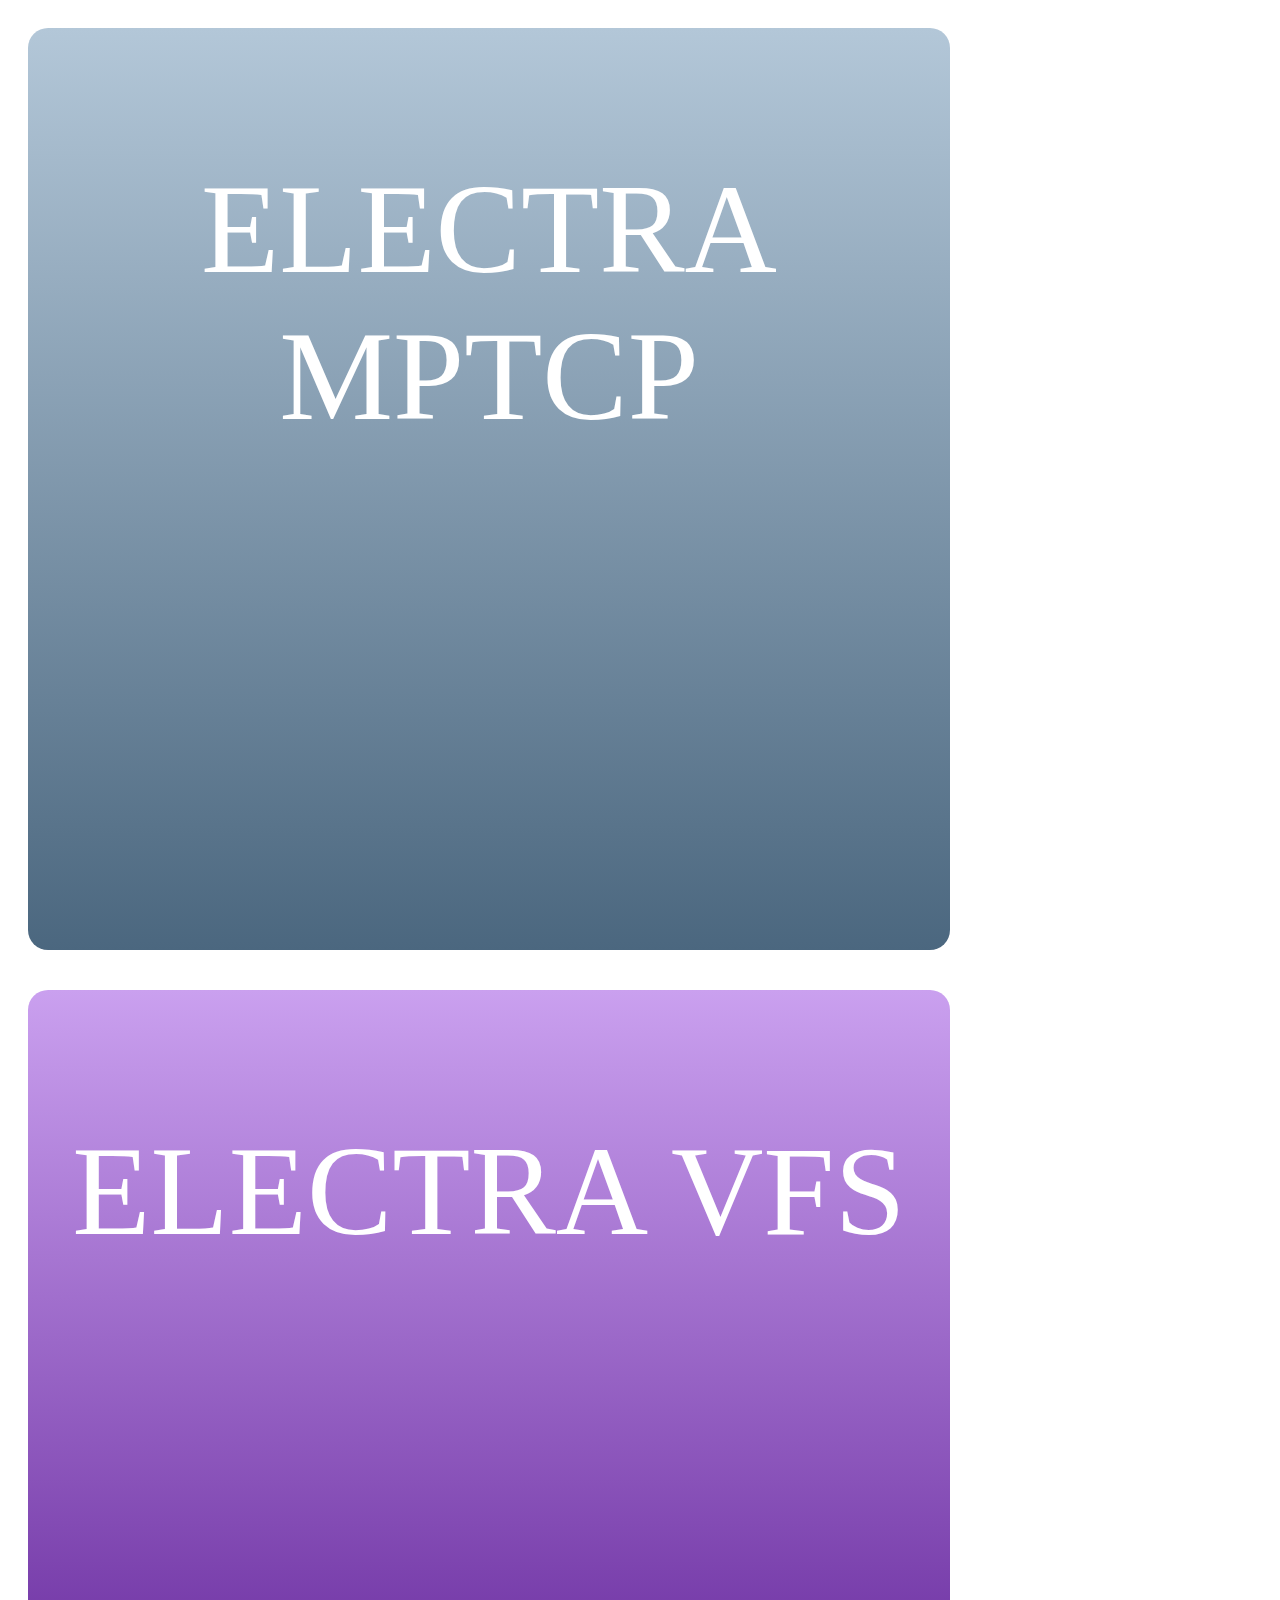
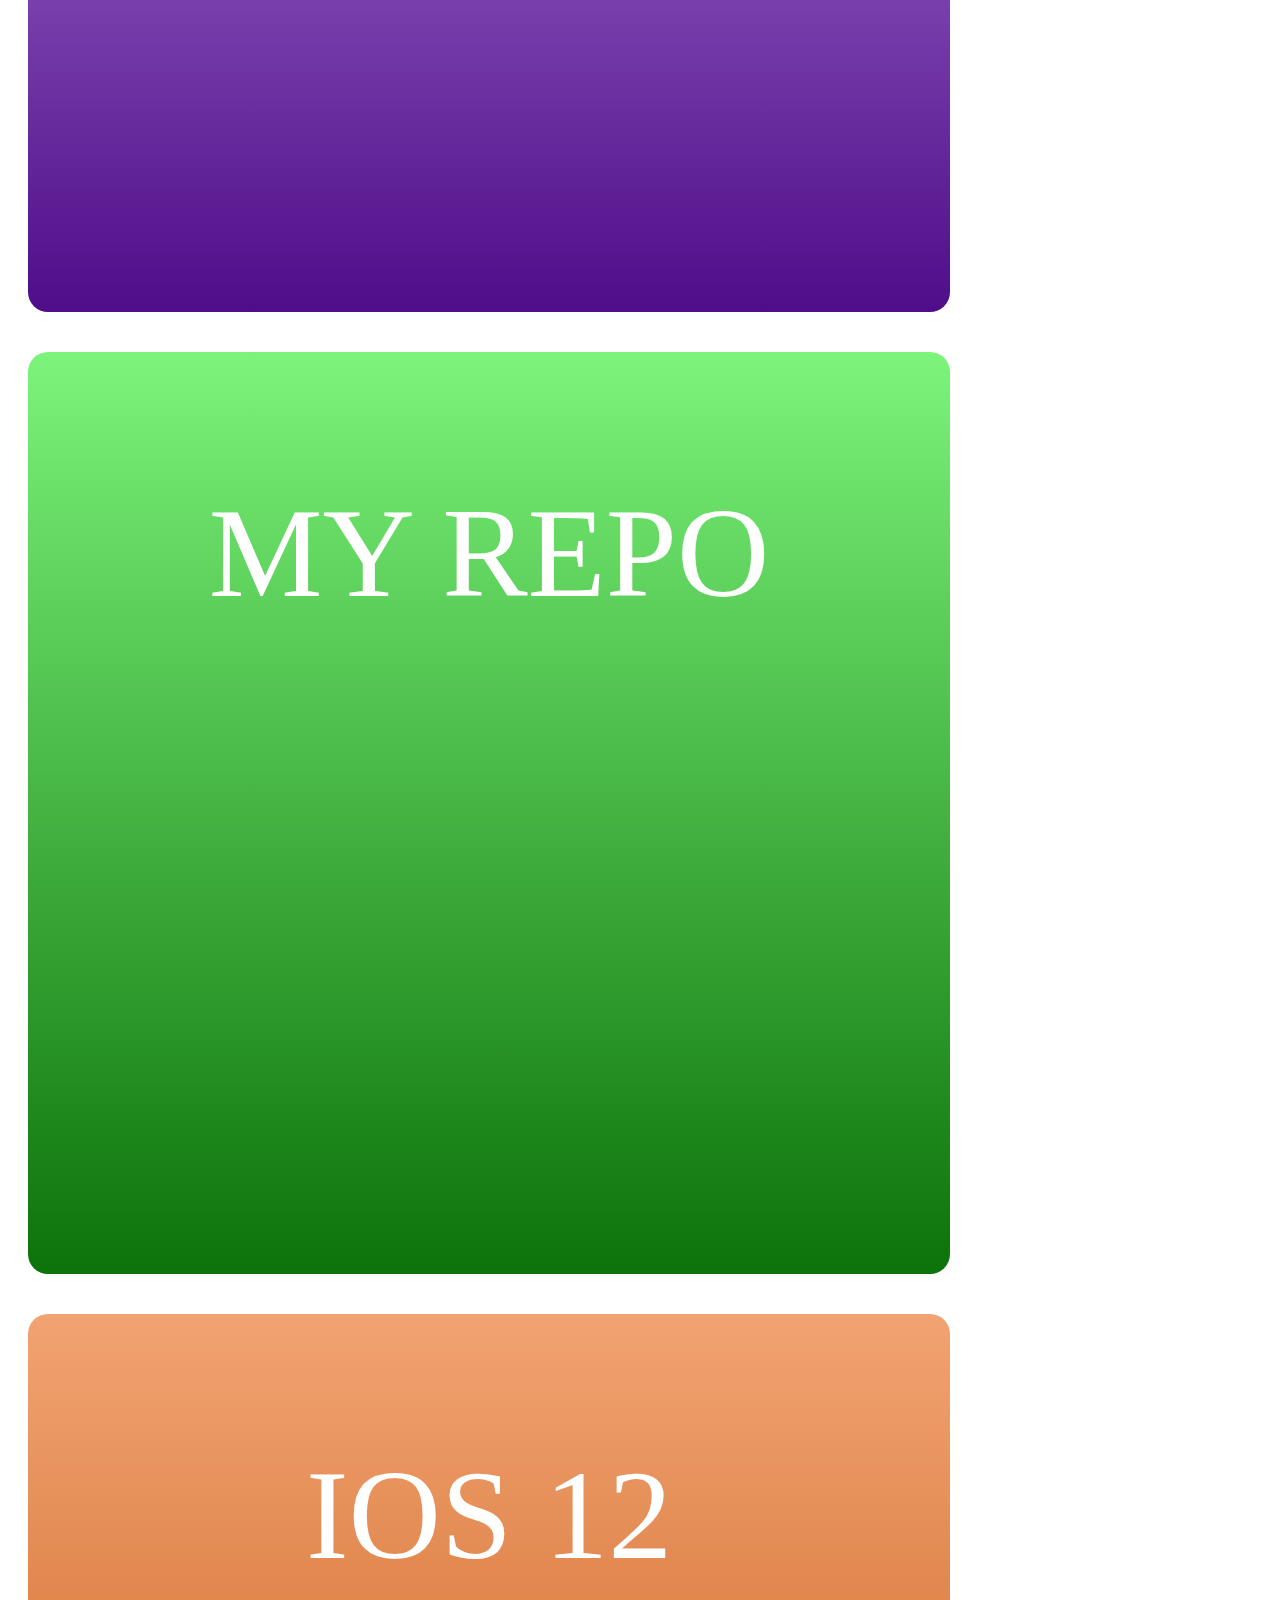
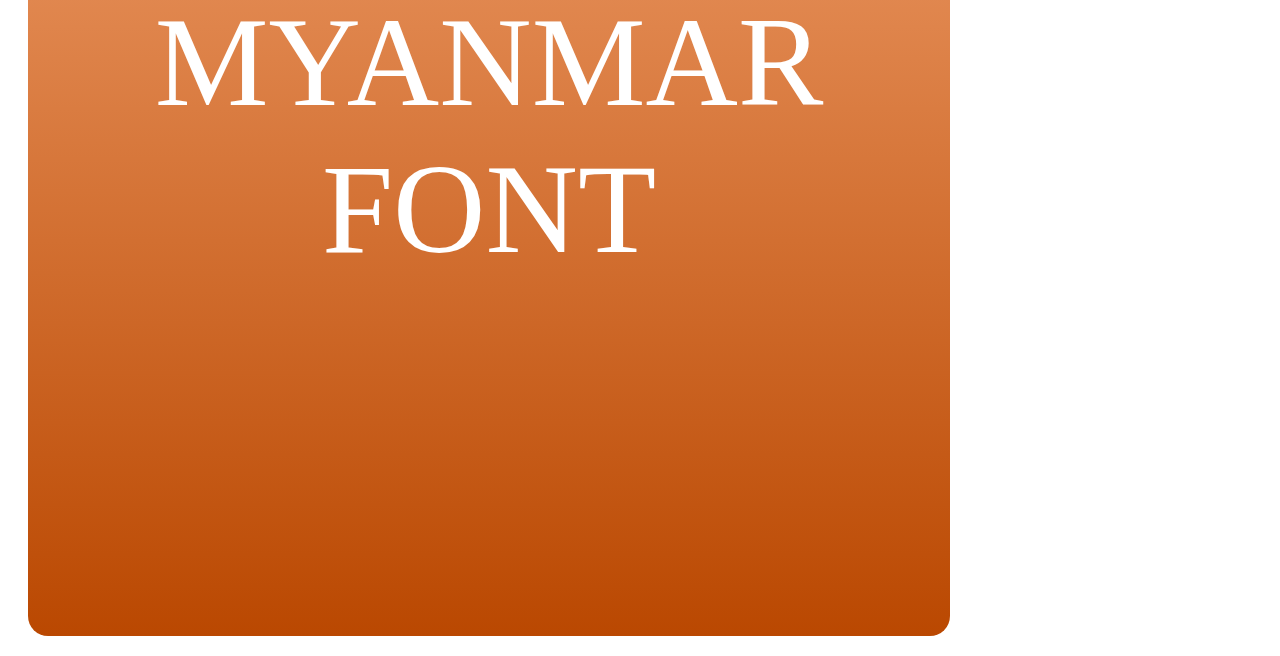
<file: index.html>
<html>
<head>
<title>Testing</title>

<link href="me.css" rel="stylesheet" type="text/css"/>

</head>

<body>

<div class="content" id="first"><p class="mytext">electra mptcp</p></div>
<div class="content" id="second"><p class="mytext">electra vfs</p></div>
<div class="content" id="third"><p class="mytext">My Repo</p></div>
<div class="content" id="fourth"><p class="mytext">iOS 12 Myanmar Font</p></div>

</body>
</html>
</file>
<file: me.css>
div.content{
      height: 922px;
      width: 922px;
      border-radius: 20px;
      float: left;
      margin: 20px;
}

div.mytext{

    position: relative;
    text-align: center;
    top: 50%;
    transform: translateY(-50%);
    
}

div#first{
    font-size: 8em;
    text-transform: uppercase;
    text-align: center;
    position: relative;
    color: white;
    background: #B3C7D8;
    background: -moz-linear-gradient(top, #B3C7D8 0%, #4B677F 100%);
    background: -webkit-linear-gradient(top, #B3C7D8 0%, #4B677F 100%);
}

div#second{
    font-size: 8em;
    text-transform: uppercase;
    text-align: center;
    position: relative;
    color: white;
    background: #CAA0EF;
    background: -moz-linear-gradient(top, #CAA0EF 0%, #4F0D89 100%);
    background: -webkit-linear-gradient(top, #CAA0EF 0%, #4F0D89 100%);
    
}

div#third{
    font-size: 8em;
    text-transform: uppercase;
    text-align: center;
    position: relative;
    color: white;
    background: #7CF47A;
    background: -moz-linear-gradient(top, #7CF47A 0%, #0C720A 100%);
    background: -webkit-linear-gradient(top, #7CF47A 0%, #0C720A 100%);
}

div#fourth{
    font-size: 8em;
    text-transform: uppercase;
    text-align: center;
    position: relative;
    color: white;
    background: #F2A371;
    background: -moz-linear-gradient(top, #F2A371 0%, #BA4801 100%);
    background: -webkit-linear-gradient(top, #F2A371 0%, #BA4801 100%);
}
</file>
